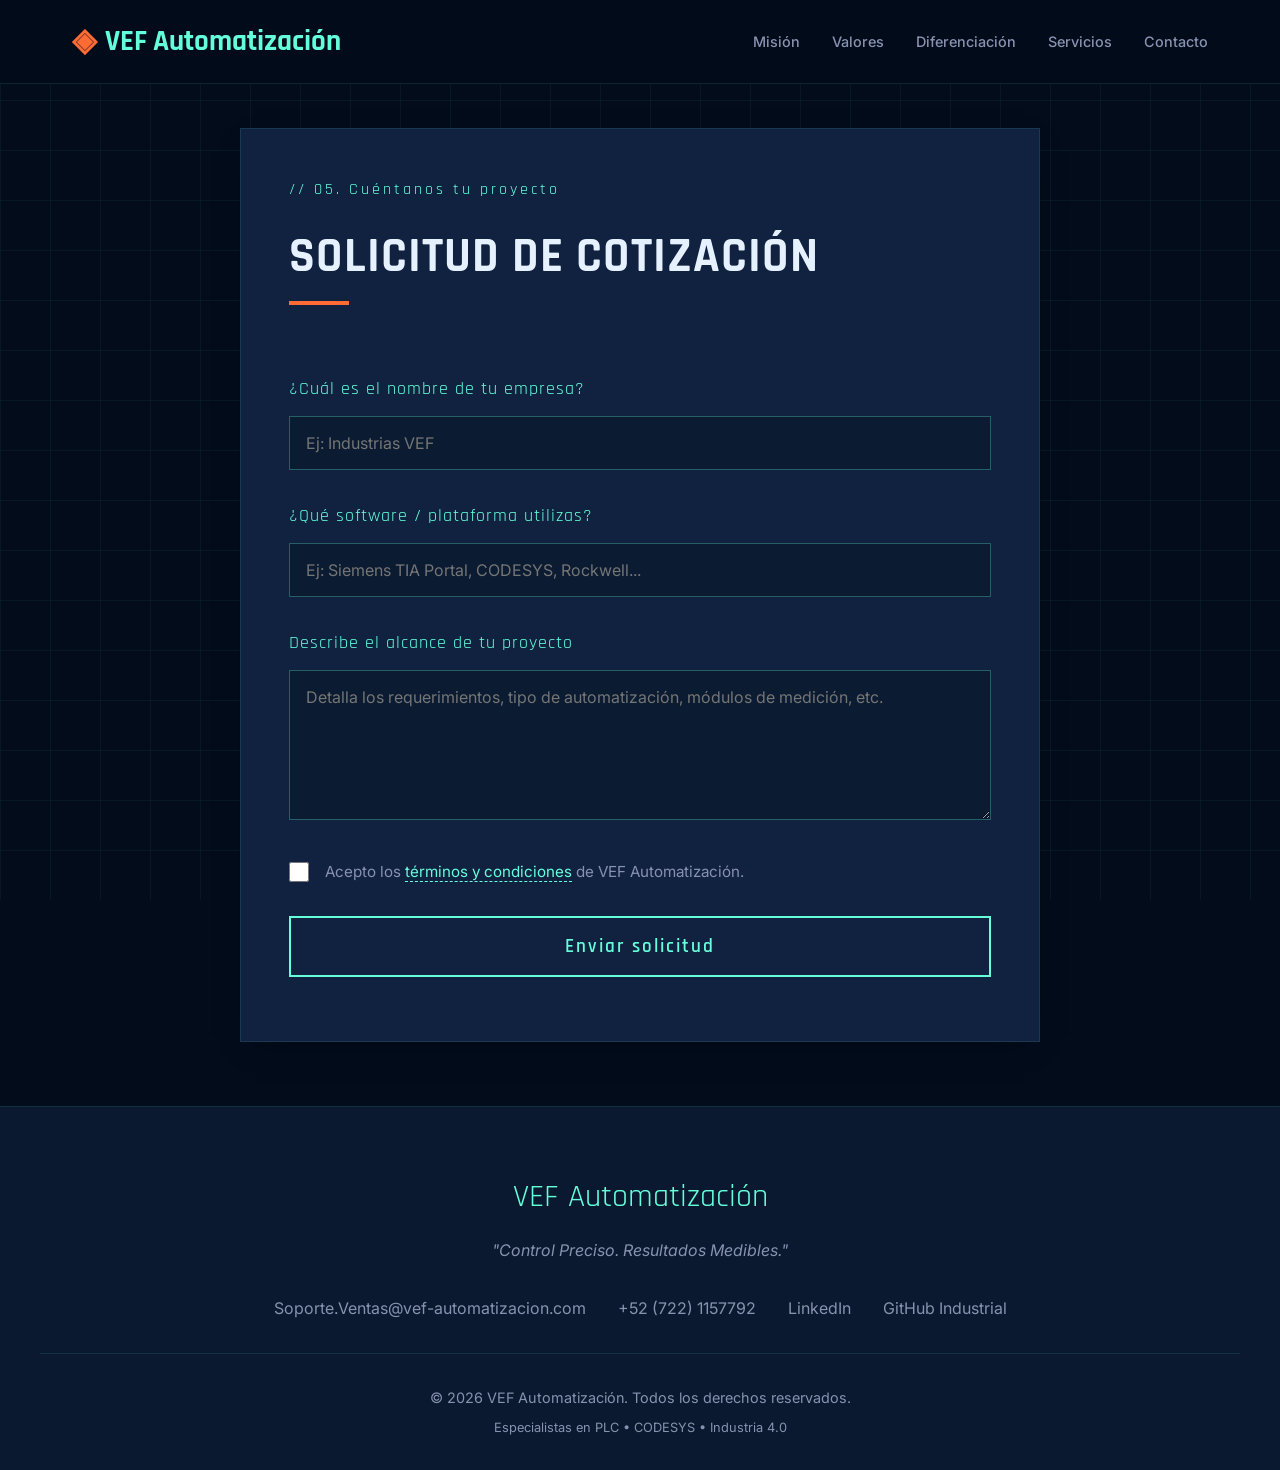
<file: proyectos.html>
<!DOCTYPE html>
<html lang="es">
<head>
    <meta charset="UTF-8">
    <meta name="viewport" content="width=device-width, initial-scale=1.0">
    <title>VEF Automatización | Cuéntanos tu proyecto</title>
    <!-- Google Fonts -->
    <link rel="preconnect" href="https://fonts.googleapis.com">
    <link rel="preconnect" href="https://fonts.gstatic.com" crossorigin>
    <link href="https://fonts.googleapis.com/css2?family=Rajdhani:wght@400;500;600;700&family=Inter:wght@300;400;500;600&display=swap" rel="stylesheet">
    <!-- CSS externo -->
    <link rel="stylesheet" href="Style.css">
    <style>
        /* Estilos adicionales específicos para el formulario (pueden ir en Style.css, pero los pongo aquí para mantener todo junto) */
        .form-container {
            max-width: 800px;
            margin: 8rem auto 4rem;
            background: var(--secondary);
            padding: 3rem;
            border: 1px solid rgba(100, 255, 218, 0.1);
            box-shadow: 0 10px 30px -15px rgba(0,0,0,0.5);
        }
        .form-group {
            margin-bottom: 2rem;
        }
        .form-group label {
            display: block;
            margin-bottom: 0.8rem;
            color: var(--accent);
            font-family: 'Rajdhani', sans-serif;
            font-size: 1.1rem;
            letter-spacing: 1px;
        }
        .form-group input,
        .form-group textarea {
            width: 100%;
            padding: 1rem;
            background: rgba(10, 25, 47, 0.8);
            border: 1px solid rgba(100, 255, 218, 0.3);
            color: var(--text-primary);
            font-family: 'Inter', sans-serif;
            font-size: 1rem;
            transition: all 0.3s ease;
        }
        .form-group input:focus,
        .form-group textarea:focus {
            outline: none;
            border-color: var(--accent);
            box-shadow: 0 0 10px rgba(100, 255, 218, 0.3);
        }
        .form-group textarea {
            min-height: 150px;
            resize: vertical;
        }
        .checkbox-group {
            display: flex;
            align-items: center;
            gap: 1rem;
            margin: 2rem 0;
        }
        .checkbox-group input[type="checkbox"] {
            width: 20px;
            height: 20px;
            accent-color: var(--accent);
        }
        .checkbox-group label {
            color: var(--text-secondary);
            font-size: 0.95rem;
        }
        .checkbox-group a {
            color: var(--accent);
            text-decoration: none;
            border-bottom: 1px dashed var(--accent);
        }
        .btn-enviar {
            background: transparent;
            border: 2px solid var(--accent);
            color: var(--accent);
            padding: 1rem 3rem;
            font-family: 'Rajdhani', sans-serif;
            font-size: 1.2rem;
            font-weight: 600;
            letter-spacing: 2px;
            cursor: pointer;
            transition: all 0.3s ease;
            width: 100%;
        }
        .btn-enviar:hover {
            background: var(--accent);
            color: var(--primary);
        }
        .error-message {
            color: var(--error-red);
            margin-top: 1rem;
            text-align: center;
            font-size: 0.9rem;
        }
    </style>
</head>
<body>
    <div class="bg-grid"></div>

    <nav id="navbar">
        <div class="nav-container">
            <a href="index.html" class="logo">VEF Automatización</a>
            <ul class="nav-links">
                <li><a href="index.html#mision">Misión</a></li>
                <li><a href="index.html#valores">Valores</a></li>
                <li><a href="index.html#diferenciacion">Diferenciación</a></li>
                <li><a href="index.html#servicios">Servicios</a></li>
                <li><a href="index.html#contacto">Contacto</a></li>
            </ul>
        </div>
    </nav>

    <!-- Formulario de proyecto -->
    <section class="form-container reveal">
        <div class="section-header">
            <span class="section-tag">// 05. Cuéntanos tu proyecto</span>
            <h2 class="section-title">Solicitud de cotización</h2>
        </div>

        <form id="projectForm">
            <div class="form-group">
                <label for="empresa">¿Cuál es el nombre de tu empresa?</label>
                <input type="text" id="empresa" name="empresa" placeholder="Ej: Industrias VEF" required>
            </div>

            <div class="form-group">
                <label for="software">¿Qué software / plataforma utilizas?</label>
                <input type="text" id="software" name="software" placeholder="Ej: Siemens TIA Portal, CODESYS, Rockwell..." required>
            </div>

            <div class="form-group">
                <label for="alcance">Describe el alcance de tu proyecto</label>
                <textarea id="alcance" name="alcance" placeholder="Detalla los requerimientos, tipo de automatización, módulos de medición, etc." required></textarea>
            </div>

            <div class="checkbox-group">
                <input type="checkbox" id="terminos" name="terminos" required>
                <label for="terminos">Acepto los <a href="#" id="showTerms">términos y condiciones</a> de VEF Automatización.</label>
            </div>

            <!-- Términos y condiciones (oculto, se muestra al hacer clic) -->
            <div id="termsModal" style="display: none; background: var(--primary); padding: 2rem; margin: 2rem 0; border: 1px solid var(--accent);">
                <h3 style="color: var(--accent); margin-bottom: 1rem;">Términos y Condiciones</h3>
                <p style="color: var(--text-secondary);">Al enviar este formulario, autorizas a VEF Automatización a contactarte para dar seguimiento a tu solicitud. Tus datos serán tratados con confidencialidad y únicamente con fines comerciales. Para más información, consulta nuestra Política de Privacidad.</p>
                <button type="button" id="closeTerms" style="background: transparent; border: 1px solid var(--accent); color: var(--accent); padding: 0.5rem 1rem; margin-top: 1rem; cursor: pointer;">Cerrar</button>
            </div>

            <button type="submit" class="btn-enviar">Enviar solicitud</button>
            <div id="formError" class="error-message"></div>
        </form>
    </section>

    <!-- Footer (idéntico al del index) -->
    <footer id="contacto" style="margin-top: 4rem;">
        <div class="footer-content">
            <div class="footer-logo">VEF Automatización</div>
            <p class="footer-tagline">"Control Preciso. Resultados Medibles."</p>
            
            <div class="footer-links">
                <a href="mailto:soporte.ventas@vef-automatizacion.com;erikagonzalez@vef-automatizacion.com">Soporte.Ventas@vef-automatizacion.com</a>
                <a href="https://wa.me/527221157792?text=Hola%2C%20busco%20cotización%20para%20mi%20empresa">+52 (722) 1157792</a>
                <a href="#">LinkedIn</a>
                <a href="#">GitHub Industrial</a>
            </div>

            <div class="copyright">
                <p>&copy; 2026 VEF Automatización. Todos los derechos reservados.</p>
                <p style="margin-top: 0.5rem; font-size: 0.8rem; color: var(--text-secondary);">
                    Especialistas en PLC • CODESYS • Industria 4.0
                </p>
            </div>
        </div>
    </footer>

    <!-- JavaScript específico para esta página -->
    <script>
        // Mostrar/ocultar términos
        document.getElementById('showTerms').addEventListener('click', function(e) {
            e.preventDefault();
            document.getElementById('termsModal').style.display = 'block';
        });
        document.getElementById('closeTerms').addEventListener('click', function() {
            document.getElementById('termsModal').style.display = 'none';
        });

        // Manejo del envío del formulario
        document.getElementById('projectForm').addEventListener('submit', function(e) {
            e.preventDefault();

            // Validar checkbox
            if (!document.getElementById('terminos').checked) {
                document.getElementById('formError').textContent = 'Debes aceptar los términos y condiciones.';
                return;
            }

            // Recoger datos
            const empresa = document.getElementById('empresa').value.trim();
            const software = document.getElementById('software').value.trim();
            const alcance = document.getElementById('alcance').value.trim();

            if (!empresa || !software || !alcance) {
                document.getElementById('formError').textContent = 'Por favor completa todos los campos.';
                return;
            }

            // Construir el cuerpo del correo
            const asunto = encodeURIComponent('Solicitud de proyecto desde web');
            const cuerpo = encodeURIComponent(
                `Empresa: ${empresa}\n` +
                `Software / Plataforma: ${software}\n` +
                `Alcance del proyecto:\n${alcance}`
            );

            // Abrir cliente de correo
            window.location.href = `mailto:erikagonzalez@vef-automatizacion.com;soporte.ventas@vef-automatizacion.com?subject=${asunto}&body=${cuerpo}`;
             
            // Opcional: limpiar formulario o mostrar mensaje
            document.getElementById('formError').style.color = 'var(--success)';
            document.getElementById('formError').textContent = 'Correo preparado. Revisa tu cliente de correo para enviar.';
        });

        // Reutilizar efectos del navbar y scroll reveal (mismo código de JS.js)
        window.addEventListener('scroll', () => {
            const navbar = document.getElementById('navbar');
            if (window.scrollY > 50) navbar.classList.add('scrolled');
            else navbar.classList.remove('scrolled');
        });

        const observerOptions = { threshold: 0.1, rootMargin: "0px 0px -50px 0px" };
        const observer = new IntersectionObserver((entries) => {
            entries.forEach(entry => {
                if (entry.isIntersecting) entry.target.classList.add('active');
            });
        }, observerOptions);
        document.querySelectorAll('.reveal').forEach(el => observer.observe(el));
    </script>
</body>
</html>
</file>
<file: Style.css>
/* ===== VARIABLES ===== */
:root {
    --primary: #0a192f;
    --secondary: #112240;
    --accent: #64ffda;
    --accent-dark: #00b4d8;
    --text-primary: #e6f1ff;
    --text-secondary: #8892b0;
    --industrial-orange: #ff6b35;
    --error-red: #e63946;
    --success: #2ecc71;
    --bg-dark: #020c1b;
    --grid-color: rgba(100, 255, 218, 0.05);
}

/* ===== RESET & BASE ===== */
* {
    margin: 0;
    padding: 0;
    box-sizing: border-box;
}

html {
    scroll-behavior: smooth;
}

body {
    font-family: 'Inter', sans-serif;
    background-color: var(--bg-dark);
    color: var(--text-primary);
    line-height: 1.6;
    overflow-x: hidden;
}

h1, h2, h3, h4, h5, h6 {
    font-family: 'Rajdhani', sans-serif;
    font-weight: 700;
    text-transform: uppercase;
    letter-spacing: 1px;
}

/* ===== BACKGROUND GRID ===== */
.bg-grid {
    position: fixed;
    top: 0;
    left: 0;
    width: 100%;
    height: 100%;
    background-image: 
        linear-gradient(var(--grid-color) 1px, transparent 1px),
        linear-gradient(90deg, var(--grid-color) 1px, transparent 1px);
    background-size: 50px 50px;
    z-index: -1;
    animation: gridMove 20s linear infinite;
}

@keyframes gridMove {
    0% { transform: translate(0, 0); }
    100% { transform: translate(50px, 50px); }
}

/* ===== NAVIGATION ===== */
nav {
    position: fixed;
    top: 0;
    width: 100%;
    background: rgba(2, 12, 27, 0.95);
    backdrop-filter: blur(10px);
    border-bottom: 1px solid rgba(100, 255, 218, 0.1);
    z-index: 1000;
    padding: 1rem 0;
    transition: all 0.3s ease;
}

nav.scrolled {
    padding: 0.5rem 0;
    box-shadow: 0 10px 30px -10px rgba(2, 12, 27, 0.7);
}

.nav-container {
    max-width: 1200px;
    margin: 0 auto;
    padding: 0 2rem;
    display: flex;
    justify-content: space-between;
    align-items: center;
}

.logo {
    font-family: 'Rajdhani', sans-serif;
    font-size: 1.8rem;
    font-weight: 700;
    color: var(--accent);
    text-decoration: none;
    display: flex;
    align-items: center;
    gap: 0.5rem;
}

.logo::before {
    content: '◈';
    color: var(--industrial-orange);
    font-size: 2rem;
    animation: pulse 2s infinite;
}

@keyframes pulse {
    0%, 100% { opacity: 1; }
    50% { opacity: 0.5; }
}

.nav-links {
    display: flex;
    gap: 2rem;
    list-style: none;
}

.nav-links a {
    color: var(--text-secondary);
    text-decoration: none;
    font-size: 0.9rem;
    font-weight: 500;
    transition: all 0.3s ease;
    position: relative;
}

.nav-links a::after {
    content: '';
    position: absolute;
    bottom: -5px;
    left: 0;
    width: 0;
    height: 2px;
    background: var(--accent);
    transition: width 0.3s ease;
}

.nav-links a:hover {
    color: var(--accent);
}

.nav-links a:hover::after {
    width: 100%;
}

/* ===== HERO SECTION ===== */
.hero {
    min-height: 100vh;
    display: flex;
    align-items: center;
    justify-content: center;
    position: relative;
    padding: 6rem 2rem 4rem;
    overflow: hidden;
}

.hero::before {
    content: '';
    position: absolute;
    top: 50%;
    left: 50%;
    transform: translate(-50%, -50%);
    width: 600px;
    height: 600px;
    background: radial-gradient(circle, rgba(100, 255, 218, 0.1) 0%, transparent 70%);
    animation: breathe 4s ease-in-out infinite;
}

@keyframes breathe {
    0%, 100% { transform: translate(-50%, -50%) scale(1); opacity: 0.5; }
    50% { transform: translate(-50%, -50%) scale(1.2); opacity: 0.8; }
}

.hero-content {
    text-align: center;
    z-index: 1;
    max-width: 900px;
}

.hero-tag {
    display: inline-block;
    padding: 0.5rem 1rem;
    background: rgba(100, 255, 218, 0.1);
    border: 1px solid var(--accent);
    color: var(--accent);
    font-family: 'Rajdhani', sans-serif;
    font-size: 0.9rem;
    margin-bottom: 2rem;
    letter-spacing: 2px;
    animation: borderPulse 2s infinite;
}

@keyframes borderPulse {
    0%, 100% { border-color: var(--accent); box-shadow: 0 0 10px rgba(100, 255, 218, 0.2); }
    50% { border-color: var(--accent-dark); box-shadow: 0 0 20px rgba(100, 255, 218, 0.4); }
}

.hero h1 {
    font-size: clamp(3rem, 8vw, 6rem);
    margin-bottom: 1rem;
    background: linear-gradient(135deg, var(--text-primary) 0%, var(--accent) 100%);
    -webkit-background-clip: text;
    -webkit-text-fill-color: transparent;
    line-height: 1;
}

.hero-logo {
    margin: 1.5rem auto;
    display: flex;
    justify-content: center;
    align-items: center;
}

/* Estilos para la imagen del logo local */
.industrial-logo {
    width: 300px;
    height: auto;               /* Mantiene la proporción */
    max-width: 100%;             /* Evita desbordes */
    object-fit: contain;         /* Ajusta la imagen sin recortar */
    filter: drop-shadow(0 0 10px rgba(100, 255, 218, 0.3));
    transition: transform 0.3s ease;
}

.industrial-logo:hover {
    transform: rotate(15deg) scale(1.05);
}

.hero-subtitle {
    font-size: 1.5rem;
    color: var(--text-secondary);
    margin-bottom: 2rem;
    font-weight: 300;
    letter-spacing: 3px;
}

.hero-values {
    display: flex;
    justify-content: center;
    gap: 3rem;
    margin: 3rem 0;
    flex-wrap: wrap;
}

.value-badge {
    display: flex;
    flex-direction: column;
    align-items: center;
    gap: 0.5rem;
}

.value-letter {
    font-family: 'Rajdhani', sans-serif;
    font-size: 3rem;
    font-weight: 700;
    color: var(--accent);
    line-height: 1;
}

.value-word {
    font-size: 0.9rem;
    color: var(--text-secondary);
    text-transform: uppercase;
    letter-spacing: 2px;
}

.cta-button {
    display: inline-block;
    padding: 1rem 2rem;
    background: transparent;
    color: var(--accent);
    border: 1px solid var(--accent);
    text-decoration: none;
    font-family: 'Rajdhani', sans-serif;
    font-weight: 600;
    letter-spacing: 1px;
    margin-top: 2rem;
    transition: all 0.3s ease;
    position: relative;
    overflow: hidden;
}

.cta-button::before {
    content: '';
    position: absolute;
    top: 0;
    left: -100%;
    width: 100%;
    height: 100%;
    background: var(--accent);
    transition: left 0.3s ease;
    z-index: -1;
}

.cta-button:hover {
    color: var(--primary);
}

.cta-button:hover::before {
    left: 0;
}

/* ===== SECTION GENERAL ===== */
section {
    padding: 6rem 2rem;
    max-width: 1200px;
    margin: 0 auto;
    position: relative;
}

.section-header {
    margin-bottom: 4rem;
    position: relative;
}

.section-tag {
    color: var(--accent);
    font-family: 'Rajdhani', sans-serif;
    font-size: 1rem;
    letter-spacing: 3px;
    margin-bottom: 1rem;
    display: block;
}

.section-title {
    font-size: clamp(2rem, 5vw, 3rem);
    color: var(--text-primary);
    margin-bottom: 1rem;
    position: relative;
    display: inline-block;
}

.section-title::after {
    content: '';
    position: absolute;
    bottom: -10px;
    left: 0;
    width: 60px;
    height: 4px;
    background: var(--industrial-orange);
}

/* ===== MISSION & VISION ===== */
.mission-vision {
    display: grid;
    grid-template-columns: 1fr 1fr;
    gap: 4rem;
}

.mv-card {
    background: var(--secondary);
    padding: 3rem;
    border: 1px solid rgba(100, 255, 218, 0.1);
    position: relative;
    overflow: hidden;
    transition: transform 0.3s ease;
}

.mv-card::before {
    content: '';
    position: absolute;
    top: 0;
    left: 0;
    width: 100%;
    height: 4px;
    background: linear-gradient(90deg, var(--accent), var(--industrial-orange));
}

.mv-card:hover {
    transform: translateY(-5px);
    border-color: rgba(100, 255, 218, 0.3);
}

.mv-icon {
    font-size: 3rem;
    margin-bottom: 1rem;
    color: var(--accent);
}

.mv-card h3 {
    font-size: 1.5rem;
    margin-bottom: 1rem;
    color: var(--accent);
}

.quote {
    font-style: italic;
    font-size: 1.1rem;
    color: var(--text-secondary);
    border-left: 3px solid var(--accent);
    padding-left: 1rem;
    margin: 1.5rem 0;
    line-height: 1.8;
}

.commitments {
    list-style: none;
    margin-top: 1.5rem;
}

.commitments li {
    padding: 0.5rem 0;
    padding-left: 1.5rem;
    position: relative;
    color: var(--text-secondary);
    font-size: 0.95rem;
}

.commitments li::before {
    content: '▹';
    position: absolute;
    left: 0;
    color: var(--accent);
}

/* ===== VALUES GRID ===== */
.values-grid {
    display: grid;
    grid-template-columns: repeat(auto-fit, minmax(300px, 1fr));
    gap: 2rem;
    margin-top: 3rem;
}

.value-card {
    background: rgba(17, 34, 64, 0.5);
    border: 1px solid rgba(100, 255, 218, 0.1);
    padding: 2rem;
    position: relative;
    transition: all 0.3s ease;
}

.value-card:hover {
    background: var(--secondary);
    border-color: var(--accent);
    transform: translateY(-5px);
    box-shadow: 0 10px 30px -15px rgba(2, 12, 27, 0.7);
}

.value-header {
    display: flex;
    align-items: center;
    gap: 1rem;
    margin-bottom: 1rem;
}

.value-icon {
    font-family: 'Rajdhani', sans-serif;
    font-size: 2.5rem;
    font-weight: 700;
    color: var(--industrial-orange);
    width: 60px;
    height: 60px;
    display: flex;
    align-items: center;
    justify-content: center;
    border: 2px solid var(--industrial-orange);
    border-radius: 50%;
}

.value-card h3 {
    font-size: 1.3rem;
    color: var(--text-primary);
}

.value-card p {
    color: var(--text-secondary);
    font-size: 0.95rem;
    line-height: 1.8;
}

/* ===== DIFFERENTIATION TABLE ===== */
.diff-section {
    background: var(--secondary);
    padding: 4rem;
    margin: 4rem 0;
    border: 1px solid rgba(100, 255, 218, 0.1);
}

.diff-table {
    width: 100%;
    border-collapse: collapse;
    margin-top: 2rem;
}

.diff-table th,
.diff-table td {
    padding: 1.5rem;
    text-align: left;
    border-bottom: 1px solid rgba(100, 255, 218, 0.1);
}

.diff-table th {
    color: var(--accent);
    font-family: 'Rajdhani', sans-serif;
    font-size: 1.1rem;
    text-transform: uppercase;
    letter-spacing: 1px;
}

.diff-table td {
    color: var(--text-secondary);
}

.diff-table tr:hover td {
    color: var(--text-primary);
    background: rgba(100, 255, 218, 0.05);
}

.check-icon {
    color: var(--success);
    margin-right: 0.5rem;
}

.cross-icon {
    color: var(--error-red);
    margin-right: 0.5rem;
}

.highlight-box {
    background: rgba(100, 255, 218, 0.1);
    border-left: 4px solid var(--accent);
    padding: 1.5rem;
    margin-top: 2rem;
    font-style: italic;
    color: var(--text-primary);
}

/* ===== SERVICE PILLARS ===== */
.pillars-container {
    display: grid;
    grid-template-columns: repeat(auto-fit, minmax(280px, 1fr));
    gap: 2rem;
    margin-top: 3rem;
}

.pillar-card {
    background: linear-gradient(135deg, var(--secondary) 0%, rgba(17, 34, 64, 0.5) 100%);
    border: 1px solid rgba(100, 255, 218, 0.1);
    padding: 2.5rem;
    position: relative;
    overflow: hidden;
    transition: all 0.3s ease;
}

.pillar-card::before {
    content: '';
    position: absolute;
    top: 0;
    left: 0;
    width: 4px;
    height: 100%;
    background: var(--accent);
    transform: scaleY(0);
    transition: transform 0.3s ease;
}

.pillar-card:hover::before {
    transform: scaleY(1);
}

.pillar-number {
    font-family: 'Rajdhani', sans-serif;
    font-size: 4rem;
    font-weight: 700;
    color: rgba(100, 255, 218, 0.1);
    position: absolute;
    top: 1rem;
    right: 1rem;
    line-height: 1;
}

.pillar-card h3 {
    font-size: 1.3rem;
    margin-bottom: 1rem;
    color: var(--accent);
    position: relative;
    z-index: 1;
}

.pillar-list {
    list-style: none;
    margin: 1.5rem 0;
}

.pillar-list li {
    padding: 0.4rem 0;
    padding-left: 1.2rem;
    position: relative;
    color: var(--text-secondary);
    font-size: 0.9rem;
}

.pillar-list li::before {
    content: '→';
    position: absolute;
    left: 0;
    color: var(--industrial-orange);
}

.deliverable {
    margin-top: 1.5rem;
    padding-top: 1.5rem;
    border-top: 1px solid rgba(100, 255, 218, 0.1);
    font-size: 0.85rem;
    color: var(--accent);
    font-weight: 600;
    text-transform: uppercase;
    letter-spacing: 1px;
}

/* ===== MANIFESTO ===== */
.manifesto {
    background: linear-gradient(135deg, rgba(10, 25, 47, 0.9) 0%, rgba(17, 34, 64, 0.9) 100%);
    padding: 6rem 4rem;
    text-align: center;
    border: 1px solid rgba(100, 255, 218, 0.2);
    position: relative;
    overflow: hidden;
}

.manifesto::before {
    content: '"';
    position: absolute;
    top: -2rem;
    left: 2rem;
    font-family: 'Rajdhani', sans-serif;
    font-size: 20rem;
    color: rgba(100, 255, 218, 0.05);
    line-height: 1;
}

.manifesto-text {
    font-size: 1.3rem;
    line-height: 2;
    color: var(--text-secondary);
    max-width: 800px;
    margin: 0 auto;
    position: relative;
    z-index: 1;
}

.manifesto-text strong {
    color: var(--accent);
    font-weight: 600;
}

.manifesto-closing {
    margin-top: 2rem;
    font-family: 'Rajdhani', sans-serif;
    font-size: 1.5rem;
    color: var(--text-primary);
    font-weight: 700;
    letter-spacing: 2px;
}

/* ===== FOOTER ===== */
footer {
    background: var(--primary);
    padding: 4rem 2rem 2rem;
    border-top: 1px solid rgba(100, 255, 218, 0.1);
    text-align: center;
}

.footer-content {
    max-width: 1200px;
    margin: 0 auto;
}

.footer-logo {
    font-family: 'Rajdhani', sans-serif;
    font-size: 2rem;
    color: var(--accent);
    margin-bottom: 1rem;
}

.footer-tagline {
    color: var(--text-secondary);
    font-style: italic;
    margin-bottom: 2rem;
}

.footer-links {
    display: flex;
    justify-content: center;
    gap: 2rem;
    margin-bottom: 2rem;
    flex-wrap: wrap;
}

.footer-links a {
    color: var(--text-secondary);
    text-decoration: none;
    transition: color 0.3s ease;
}

.footer-links a:hover {
    color: var(--accent);
}

.copyright {
    color: var(--text-secondary);
    font-size: 0.9rem;
    padding-top: 2rem;
    border-top: 1px solid rgba(100, 255, 218, 0.1);
}

/* ===== SCROLL REVEAL ===== */
.reveal {
    opacity: 0;
    transform: translateY(30px);
    transition: all 0.8s ease;
}

.reveal.active {
    opacity: 1;
    transform: translateY(0);
}

/* ===== UTILITIES ===== */
.code-comment {
    color: var(--text-secondary);
    font-family: 'Courier New', monospace;
    font-size: 1.0rem;
    opacity: 0.6;
}

/* ===== RESPONSIVE MEDIA QUERIES ===== */
@media (max-width: 768px) {
    .nav-links {
        display: none;
    }
    
    .mission-vision {
        grid-template-columns: 1fr;
    }
    
    .hero-values {
        gap: 2rem;
    }
    
    .diff-section {
        padding: 2rem 1rem;
    }
    
    .manifesto {
        padding: 3rem 1.5rem;
    }

    .industrial-logo {
        width: 80px;
    }
}

@media (max-width: 480px) {
    .hero h1 {
        font-size: 2.5rem;
    }
    .hero-subtitle {
        font-size: 1.2rem;
    }
    .value-letter {
        font-size: 2.5rem;
    }
    .cta-button {
        padding: 0.8rem 1.5rem;
    }
}
/* ===== VARIABLES ===== */
:root {
    --primary: #0a192f;
    --secondary: #112240;
    --accent: #64ffda;
    --accent-dark: #00b4d8;
    --text-primary: #e6f1ff;
    --text-secondary: #8892b0;
    --industrial-orange: #ff6b35;
    --error-red: #e63946;
    --success: #2ecc71;
    --bg-dark: #020c1b;
    --grid-color: rgba(100, 255, 218, 0.05);
}

/* ===== RESET & BASE ===== */
* {
    margin: 0;
    padding: 0;
    box-sizing: border-box;
}

html {
    scroll-behavior: smooth;
}

body {
    font-family: 'Inter', sans-serif;
    background-color: var(--bg-dark);
    color: var(--text-primary);
    line-height: 1.6;
    overflow-x: hidden;
}

h1, h2, h3, h4, h5, h6 {
    font-family: 'Rajdhani', sans-serif;
    font-weight: 700;
    text-transform: uppercase;
    letter-spacing: 1px;
}

/* ===== BACKGROUND GRID ===== */
.bg-grid {
    position: fixed;
    top: 0;
    left: 0;
    width: 100%;
    height: 100%;
    background-image: 
        linear-gradient(var(--grid-color) 1px, transparent 1px),
        linear-gradient(90deg, var(--grid-color) 1px, transparent 1px);
    background-size: 50px 50px;
    z-index: -1;
    animation: gridMove 20s linear infinite;
}

@keyframes gridMove {
    0% { transform: translate(0, 0); }
    100% { transform: translate(50px, 50px); }
}

/* ===== NAVIGATION ===== */
nav {
    position: fixed;
    top: 0;
    width: 100%;
    background: rgba(2, 12, 27, 0.95);
    backdrop-filter: blur(10px);
    border-bottom: 1px solid rgba(100, 255, 218, 0.1);
    z-index: 1000;
    padding: 1rem 0;
    transition: all 0.3s ease;
}

nav.scrolled {
    padding: 0.5rem 0;
    box-shadow: 0 10px 30px -10px rgba(2, 12, 27, 0.7);
}

.nav-container {
    max-width: 1200px;
    margin: 0 auto;
    padding: 0 2rem;
    display: flex;
    justify-content: space-between;
    align-items: center;
}

.logo {
    font-family: 'Rajdhani', sans-serif;
    font-size: 1.8rem;
    font-weight: 700;
    color: var(--accent);
    text-decoration: none;
    display: flex;
    align-items: center;
    gap: 0.5rem;
}

.logo::before {
    content: '◈';
    color: var(--industrial-orange);
    font-size: 2rem;
    animation: pulse 2s infinite;
}

@keyframes pulse {
    0%, 100% { opacity: 1; }
    50% { opacity: 0.5; }
}

.nav-links {
    display: flex;
    gap: 2rem;
    list-style: none;
}

.nav-links a {
    color: var(--text-secondary);
    text-decoration: none;
    font-size: 0.9rem;
    font-weight: 500;
    transition: all 0.3s ease;
    position: relative;
}

.nav-links a::after {
    content: '';
    position: absolute;
    bottom: -5px;
    left: 0;
    width: 0;
    height: 2px;
    background: var(--accent);
    transition: width 0.3s ease;
}

.nav-links a:hover {
    color: var(--accent);
}

.nav-links a:hover::after {
    width: 100%;
}

/* ===== HERO SECTION ===== */
.hero {
    min-height: 100vh;
    display: flex;
    align-items: center;
    justify-content: center;
    position: relative;
    padding: 6rem 2rem 4rem;
    overflow: hidden;
}

.hero::before {
    content: '';
    position: absolute;
    top: 50%;
    left: 50%;
    transform: translate(-50%, -50%);
    width: 600px;
    height: 600px;
    background: radial-gradient(circle, rgba(100, 255, 218, 0.1) 0%, transparent 70%);
    animation: breathe 4s ease-in-out infinite;
}

@keyframes breathe {
    0%, 100% { transform: translate(-50%, -50%) scale(1); opacity: 0.5; }
    50% { transform: translate(-50%, -50%) scale(1.2); opacity: 0.8; }
}

.hero-content {
    text-align: center;
    z-index: 1;
    max-width: 900px;
}

.hero-tag {
    display: inline-block;
    padding: 0.5rem 1rem;
    background: rgba(100, 255, 218, 0.1);
    border: 1px solid var(--accent);
    color: var(--accent);
    font-family: 'Rajdhani', sans-serif;
    font-size: 0.9rem;
    margin-bottom: 2rem;
    letter-spacing: 2px;
    animation: borderPulse 2s infinite;
}

@keyframes borderPulse {
    0%, 100% { border-color: var(--accent); box-shadow: 0 0 10px rgba(100, 255, 218, 0.2); }
    50% { border-color: var(--accent-dark); box-shadow: 0 0 20px rgba(100, 255, 218, 0.4); }
}

.hero h1 {
    font-size: clamp(3rem, 8vw, 6rem);
    margin-bottom: 1rem;
    background: linear-gradient(135deg, var(--text-primary) 0%, var(--accent) 100%);
    -webkit-background-clip: text;
    -webkit-text-fill-color: transparent;
    line-height: 1;
}

.hero-logo {
    margin: 1.5rem auto;
    display: flex;
    justify-content: center;
    align-items: center;
}

.industrial-logo {
    width: 300px;
    height: auto;
    max-width: 100%;
    object-fit: contain;
    filter: drop-shadow(0 0 10px rgba(100, 255, 218, 0.3));
    transition: transform 0.3s ease;
}

.industrial-logo:hover {
    transform: rotate(15deg) scale(1.05);
}

.hero-subtitle {
    font-size: 1.5rem;
    color: var(--text-secondary);
    margin-bottom: 2rem;
    font-weight: 300;
    letter-spacing: 3px;
}

.hero-values {
    display: flex;
    justify-content: center;
    gap: 3rem;
    margin: 3rem 0;
    flex-wrap: wrap;
}

.value-badge {
    display: flex;
    flex-direction: column;
    align-items: center;
    gap: 0.5rem;
}

.value-letter {
    font-family: 'Rajdhani', sans-serif;
    font-size: 3rem;
    font-weight: 700;
    color: var(--accent);
    line-height: 1;
}

.value-word {
    font-size: 0.9rem;
    color: var(--text-secondary);
    text-transform: uppercase;
    letter-spacing: 2px;
}

.cta-button {
    display: inline-block;
    padding: 1rem 2rem;
    background: transparent;
    color: var(--accent);
    border: 1px solid var(--accent);
    text-decoration: none;
    font-family: 'Rajdhani', sans-serif;
    font-weight: 600;
    letter-spacing: 1px;
    margin-top: 2rem;
    transition: all 0.3s ease;
    position: relative;
    overflow: hidden;
}

.cta-button::before {
    content: '';
    position: absolute;
    top: 0;
    left: -100%;
    width: 100%;
    height: 100%;
    background: var(--accent);
    transition: left 0.3s ease;
    z-index: -1;
}

.cta-button:hover {
    color: var(--primary);
}

.cta-button:hover::before {
    left: 0;
}

/* ===== SECTION GENERAL ===== */
section {
    padding: 6rem 2rem;
    max-width: 1200px;
    margin: 0 auto;
    position: relative;
}

.section-header {
    margin-bottom: 4rem;
    position: relative;
}

.section-tag {
    color: var(--accent);
    font-family: 'Rajdhani', sans-serif;
    font-size: 1rem;
    letter-spacing: 3px;
    margin-bottom: 1rem;
    display: block;
}

.section-title {
    font-size: clamp(2rem, 5vw, 3rem);
    color: var(--text-primary);
    margin-bottom: 1rem;
    position: relative;
    display: inline-block;
}

.section-title::after {
    content: '';
    position: absolute;
    bottom: -10px;
    left: 0;
    width: 60px;
    height: 4px;
    background: var(--industrial-orange);
}

/* ===== MISSION & VISION ===== */
.mission-vision {
    display: grid;
    grid-template-columns: 1fr 1fr;
    gap: 4rem;
}

.mv-card {
    background: var(--secondary);
    padding: 3rem;
    border: 1px solid rgba(100, 255, 218, 0.1);
    position: relative;
    overflow: hidden;
    transition: transform 0.3s ease;
}

.mv-card::before {
    content: '';
    position: absolute;
    top: 0;
    left: 0;
    width: 100%;
    height: 4px;
    background: linear-gradient(90deg, var(--accent), var(--industrial-orange));
}

.mv-card:hover {
    transform: translateY(-5px);
    border-color: rgba(100, 255, 218, 0.3);
}

.mv-icon {
    font-size: 3rem;
    margin-bottom: 1rem;
    color: var(--accent);
}

.mv-card h3 {
    font-size: 1.5rem;
    margin-bottom: 1rem;
    color: var(--accent);
}

.quote {
    font-style: italic;
    font-size: 1.1rem;
    color: var(--text-secondary);
    border-left: 3px solid var(--accent);
    padding-left: 1rem;
    margin: 1.5rem 0;
    line-height: 1.8;
}

.commitments {
    list-style: none;
    margin-top: 1.5rem;
}

.commitments li {
    padding: 0.5rem 0;
    padding-left: 1.5rem;
    position: relative;
    color: var(--text-secondary);
    font-size: 0.95rem;
}

.commitments li::before {
    content: '▹';
    position: absolute;
    left: 0;
    color: var(--accent);
}

/* ===== VALUES GRID ===== */
.values-grid {
    display: grid;
    grid-template-columns: repeat(auto-fit, minmax(300px, 1fr));
    gap: 2rem;
    margin-top: 3rem;
}

.value-card {
    background: rgba(17, 34, 64, 0.5);
    border: 1px solid rgba(100, 255, 218, 0.1);
    padding: 2rem;
    position: relative;
    transition: all 0.3s ease;
}

.value-card:hover {
    background: var(--secondary);
    border-color: var(--accent);
    transform: translateY(-5px);
    box-shadow: 0 10px 30px -15px rgba(2, 12, 27, 0.7);
}

.value-header {
    display: flex;
    align-items: center;
    gap: 1rem;
    margin-bottom: 1rem;
}

.value-icon {
    font-family: 'Rajdhani', sans-serif;
    font-size: 2.5rem;
    font-weight: 700;
    color: var(--industrial-orange);
    width: 60px;
    height: 60px;
    display: flex;
    align-items: center;
    justify-content: center;
    border: 2px solid var(--industrial-orange);
    border-radius: 50%;
}

.value-card h3 {
    font-size: 1.3rem;
    color: var(--text-primary);
}

.value-card p {
    color: var(--text-secondary);
    font-size: 0.95rem;
    line-height: 1.8;
}

/* ===== DIFFERENTIATION TABLE ===== */
.diff-section {
    background: var(--secondary);
    padding: 4rem;
    margin: 4rem 0;
    border: 1px solid rgba(100, 255, 218, 0.1);
}

.diff-table {
    width: 100%;
    border-collapse: collapse;
    margin-top: 2rem;
}

.diff-table th,
.diff-table td {
    padding: 1.5rem;
    text-align: left;
    border-bottom: 1px solid rgba(100, 255, 218, 0.1);
}

.diff-table th {
    color: var(--accent);
    font-family: 'Rajdhani', sans-serif;
    font-size: 1.1rem;
    text-transform: uppercase;
    letter-spacing: 1px;
}

.diff-table td {
    color: var(--text-secondary);
}

.diff-table tr:hover td {
    color: var(--text-primary);
    background: rgba(100, 255, 218, 0.05);
}

.check-icon {
    color: var(--success);
    margin-right: 0.5rem;
}

.cross-icon {
    color: var(--error-red);
    margin-right: 0.5rem;
}

.highlight-box {
    background: rgba(100, 255, 218, 0.1);
    border-left: 4px solid var(--accent);
    padding: 1.5rem;
    margin-top: 2rem;
    font-style: italic;
    color: var(--text-primary);
}

/* ===== SERVICE PILLARS ===== */
.pillars-container {
    display: grid;
    grid-template-columns: repeat(auto-fit, minmax(280px, 1fr));
    gap: 2rem;
    margin-top: 3rem;
}

.pillar-card {
    background: linear-gradient(135deg, var(--secondary) 0%, rgba(17, 34, 64, 0.5) 100%);
    border: 1px solid rgba(100, 255, 218, 0.1);
    padding: 2.5rem;
    position: relative;
    overflow: hidden;
    transition: all 0.3s ease;
}

.pillar-card::before {
    content: '';
    position: absolute;
    top: 0;
    left: 0;
    width: 4px;
    height: 100%;
    background: var(--accent);
    transform: scaleY(0);
    transition: transform 0.3s ease;
}

.pillar-card:hover::before {
    transform: scaleY(1);
}

.pillar-number {
    font-family: 'Rajdhani', sans-serif;
    font-size: 4rem;
    font-weight: 700;
    color: rgba(100, 255, 218, 0.1);
    position: absolute;
    top: 1rem;
    right: 1rem;
    line-height: 1;
}

.pillar-card h3 {
    font-size: 1.3rem;
    margin-bottom: 1rem;
    color: var(--accent);
    position: relative;
    z-index: 1;
}

.pillar-list {
    list-style: none;
    margin: 1.5rem 0;
}

.pillar-list li {
    padding: 0.4rem 0;
    padding-left: 1.2rem;
    position: relative;
    color: var(--text-secondary);
    font-size: 0.9rem;
}

.pillar-list li::before {
    content: '→';
    position: absolute;
    left: 0;
    color: var(--industrial-orange);
}

.deliverable {
    margin-top: 1.5rem;
    padding-top: 1.5rem;
    border-top: 1px solid rgba(100, 255, 218, 0.1);
    font-size: 0.85rem;
    color: var(--accent);
    font-weight: 600;
    text-transform: uppercase;
    letter-spacing: 1px;
}

/* ===== MANIFESTO ===== */
.manifesto {
    background: linear-gradient(135deg, rgba(10, 25, 47, 0.9) 0%, rgba(17, 34, 64, 0.9) 100%);
    padding: 6rem 4rem;
    text-align: center;
    border: 1px solid rgba(100, 255, 218, 0.2);
    position: relative;
    overflow: hidden;
}

.manifesto::before {
    content: '"';
    position: absolute;
    top: -2rem;
    left: 2rem;
    font-family: 'Rajdhani', sans-serif;
    font-size: 20rem;
    color: rgba(100, 255, 218, 0.05);
    line-height: 1;
}

.manifesto-text {
    font-size: 1.3rem;
    line-height: 2;
    color: var(--text-secondary);
    max-width: 800px;
    margin: 0 auto;
    position: relative;
    z-index: 1;
}

.manifesto-text strong {
    color: var(--accent);
    font-weight: 600;
}

.manifesto-closing {
    margin-top: 2rem;
    font-family: 'Rajdhani', sans-serif;
    font-size: 1.5rem;
    color: var(--text-primary);
    font-weight: 700;
    letter-spacing: 2px;
}

/* ===== FOOTER ===== */
footer {
    background: var(--primary);
    padding: 4rem 2rem 2rem;
    border-top: 1px solid rgba(100, 255, 218, 0.1);
    text-align: center;
}

.footer-content {
    max-width: 1200px;
    margin: 0 auto;
}

.footer-logo {
    font-family: 'Rajdhani', sans-serif;
    font-size: 2rem;
    color: var(--accent);
    margin-bottom: 1rem;
}

.footer-tagline {
    color: var(--text-secondary);
    font-style: italic;
    margin-bottom: 2rem;
}

.footer-links {
    display: flex;
    justify-content: center;
    gap: 2rem;
    margin-bottom: 2rem;
    flex-wrap: wrap;
}

.footer-links a {
    color: var(--text-secondary);
    text-decoration: none;
    transition: color 0.3s ease;
}

.footer-links a:hover {
    color: var(--accent);
}

.copyright {
    color: var(--text-secondary);
    font-size: 0.9rem;
    padding-top: 2rem;
    border-top: 1px solid rgba(100, 255, 218, 0.1);
}

/* ===== SCROLL REVEAL ===== */
.reveal {
    opacity: 0;
    transform: translateY(30px);
    transition: all 0.8s ease;
}

.reveal.active {
    opacity: 1;
    transform: translateY(0);
}

/* ===== UTILITIES ===== */
.code-comment {
    color: var(--text-secondary);
    font-family: 'Courier New', monospace;
    font-size: 1.0rem;
    opacity: 0.6;
}

/* ===== ESTILOS DEL FORMULARIO (añadidos) ===== */
.form-container {
    max-width: 800px;
    margin: 8rem auto 4rem;
    background: var(--secondary);
    padding: 3rem;
    border: 1px solid rgba(100, 255, 218, 0.1);
    box-shadow: 0 10px 30px -15px rgba(0,0,0,0.5);
}
.form-group {
    margin-bottom: 2rem;
}
.form-group label {
    display: block;
    margin-bottom: 0.8rem;
    color: var(--accent);
    font-family: 'Rajdhani', sans-serif;
    font-size: 1.1rem;
    letter-spacing: 1px;
}
.form-group input,
.form-group textarea {
    width: 100%;
    padding: 1rem;
    background: rgba(10, 25, 47, 0.8);
    border: 1px solid rgba(100, 255, 218, 0.3);
    color: var(--text-primary);
    font-family: 'Inter', sans-serif;
    font-size: 1rem;
    transition: all 0.3s ease;
}
.form-group input:focus,
.form-group textarea:focus {
    outline: none;
    border-color: var(--accent);
    box-shadow: 0 0 10px rgba(100, 255, 218, 0.3);
}
.form-group textarea {
    min-height: 150px;
    resize: vertical;
}
.checkbox-group {
    display: flex;
    align-items: center;
    gap: 1rem;
    margin: 2rem 0;
}
.checkbox-group input[type="checkbox"] {
    width: 20px;
    height: 20px;
    accent-color: var(--accent);
}
.checkbox-group label {
    color: var(--text-secondary);
    font-size: 0.95rem;
}
.checkbox-group a {
    color: var(--accent);
    text-decoration: none;
    border-bottom: 1px dashed var(--accent);
}
.btn-enviar {
    background: transparent;
    border: 2px solid var(--accent);
    color: var(--accent);
    padding: 1rem 3rem;
    font-family: 'Rajdhani', sans-serif;
    font-size: 1.2rem;
    font-weight: 600;
    letter-spacing: 2px;
    cursor: pointer;
    transition: all 0.3s ease;
    width: 100%;
}
.btn-enviar:hover {
    background: var(--accent);
    color: var(--primary);
}
.error-message {
    color: var(--error-red);
    margin-top: 1rem;
    text-align: center;
    font-size: 0.9rem;
}

/* ===== RESPONSIVE MEDIA QUERIES ===== */
@media (max-width: 768px) {
    .nav-links {
        display: none;
    }
    
    .mission-vision {
        grid-template-columns: 1fr;
    }
    
    .hero-values {
        gap: 2rem;
    }
    
    .diff-section {
        padding: 2rem 1rem;
    }
    
    .manifesto {
        padding: 3rem 1.5rem;
    }

    .industrial-logo {
        width: 200px; /* Ajustado para móviles */
    }

    .form-container {
        padding: 2rem;
        margin: 6rem 1rem 2rem;
    }
}

@media (max-width: 480px) {
    .hero h1 {
        font-size: 2.5rem;
    }
    .hero-subtitle {
        font-size: 1.2rem;
    }
    .value-letter {
        font-size: 2.5rem;
    }
    .cta-button {
        padding: 0.8rem 1.5rem;
    }
    .industrial-logo {
        width: 150px;
    }
}
/* ===== CARRUSEL INFINITO ===== */
.carrusel-section {
    padding: 4rem 2rem;
    max-width: 1400px;
    margin: 0 auto;
    overflow: hidden;
}

.carrusel-container {
    width: 100%;
    overflow: hidden;
    position: relative;
    margin: 3rem 0;
}

.carrusel-container::before,
.carrusel-container::after {
    content: '';
    position: absolute;
    top: 0;
    width: 100px;
    height: 100%;
    z-index: 2;
    pointer-events: none;
}

.carrusel-container::before {
    left: 0;
    background: linear-gradient(to right, var(--bg-dark), transparent);
}

.carrusel-container::after {
    right: 0;
    background: linear-gradient(to left, var(--bg-dark), transparent);
}

.carrusel-track {
    display: flex;
    gap: 2rem;
    animation: scroll 30s linear infinite;
    width: fit-content;
}

.carrusel-img {
    height: 180px;
    width: auto;
    border-radius: 8px;
    border: 2px solid var(--accent);
    box-shadow: 0 0 20px rgba(100, 255, 218, 0.3);
    transition: transform 0.3s ease, border-color 0.3s ease;
    object-fit: cover;
}

.carrusel-img:hover {
    transform: scale(1.05);
    border-color: var(--industrial-orange);
}

@keyframes scroll {
    0% { transform: translateX(0); }
    100% { transform: translateX(calc(-50% - 1rem)); } /* Desplaza la mitad del ancho (ajusta según gap) */
}

.carrusel-caption {
    text-align: center;
    color: var(--text-secondary);
    font-size: 0.9rem;
    letter-spacing: 2px;
    margin-top: 1rem;
    font-family: 'Rajdhani', sans-serif;
}

/* Responsive */
@media (max-width: 768px) {
    .carrusel-img {
        height: 120px;
    }
    .carrusel-container::before,
    .carrusel-container::after {
        width: 50px;
    }
}
</file>
